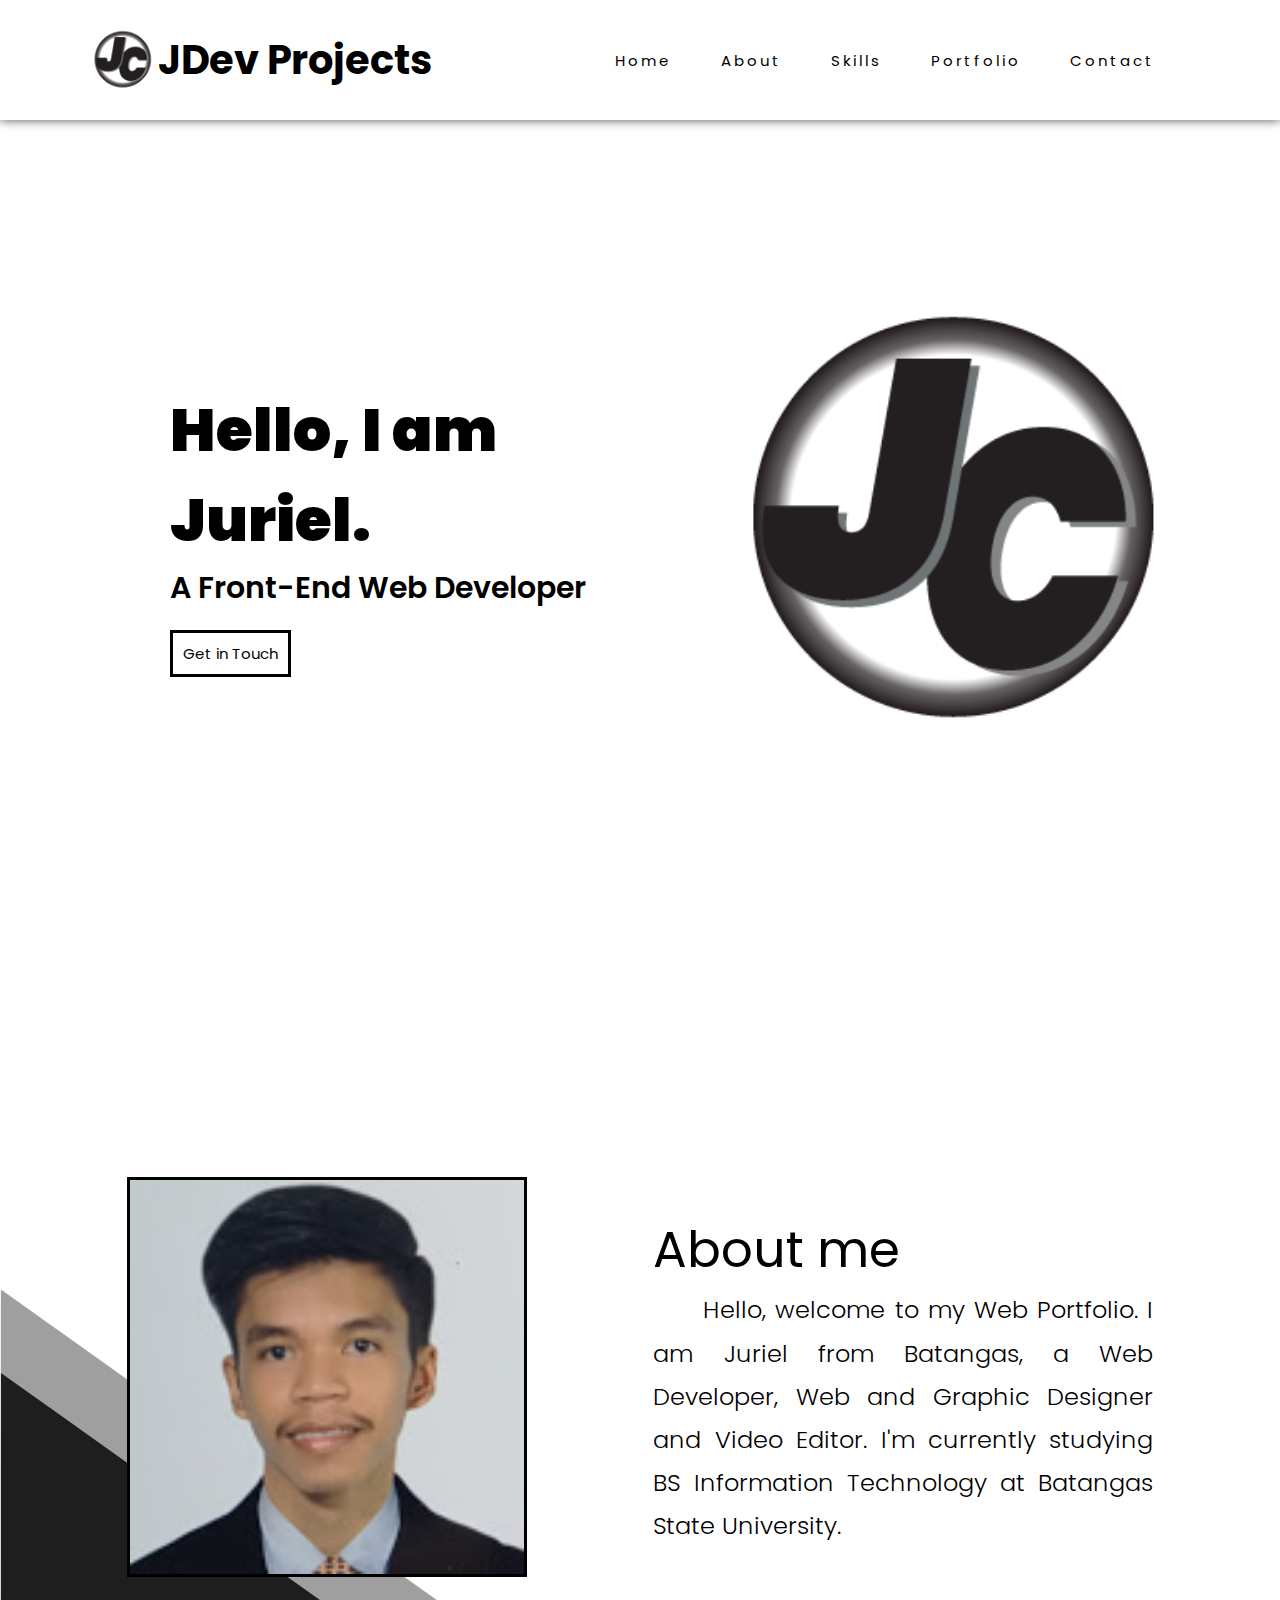
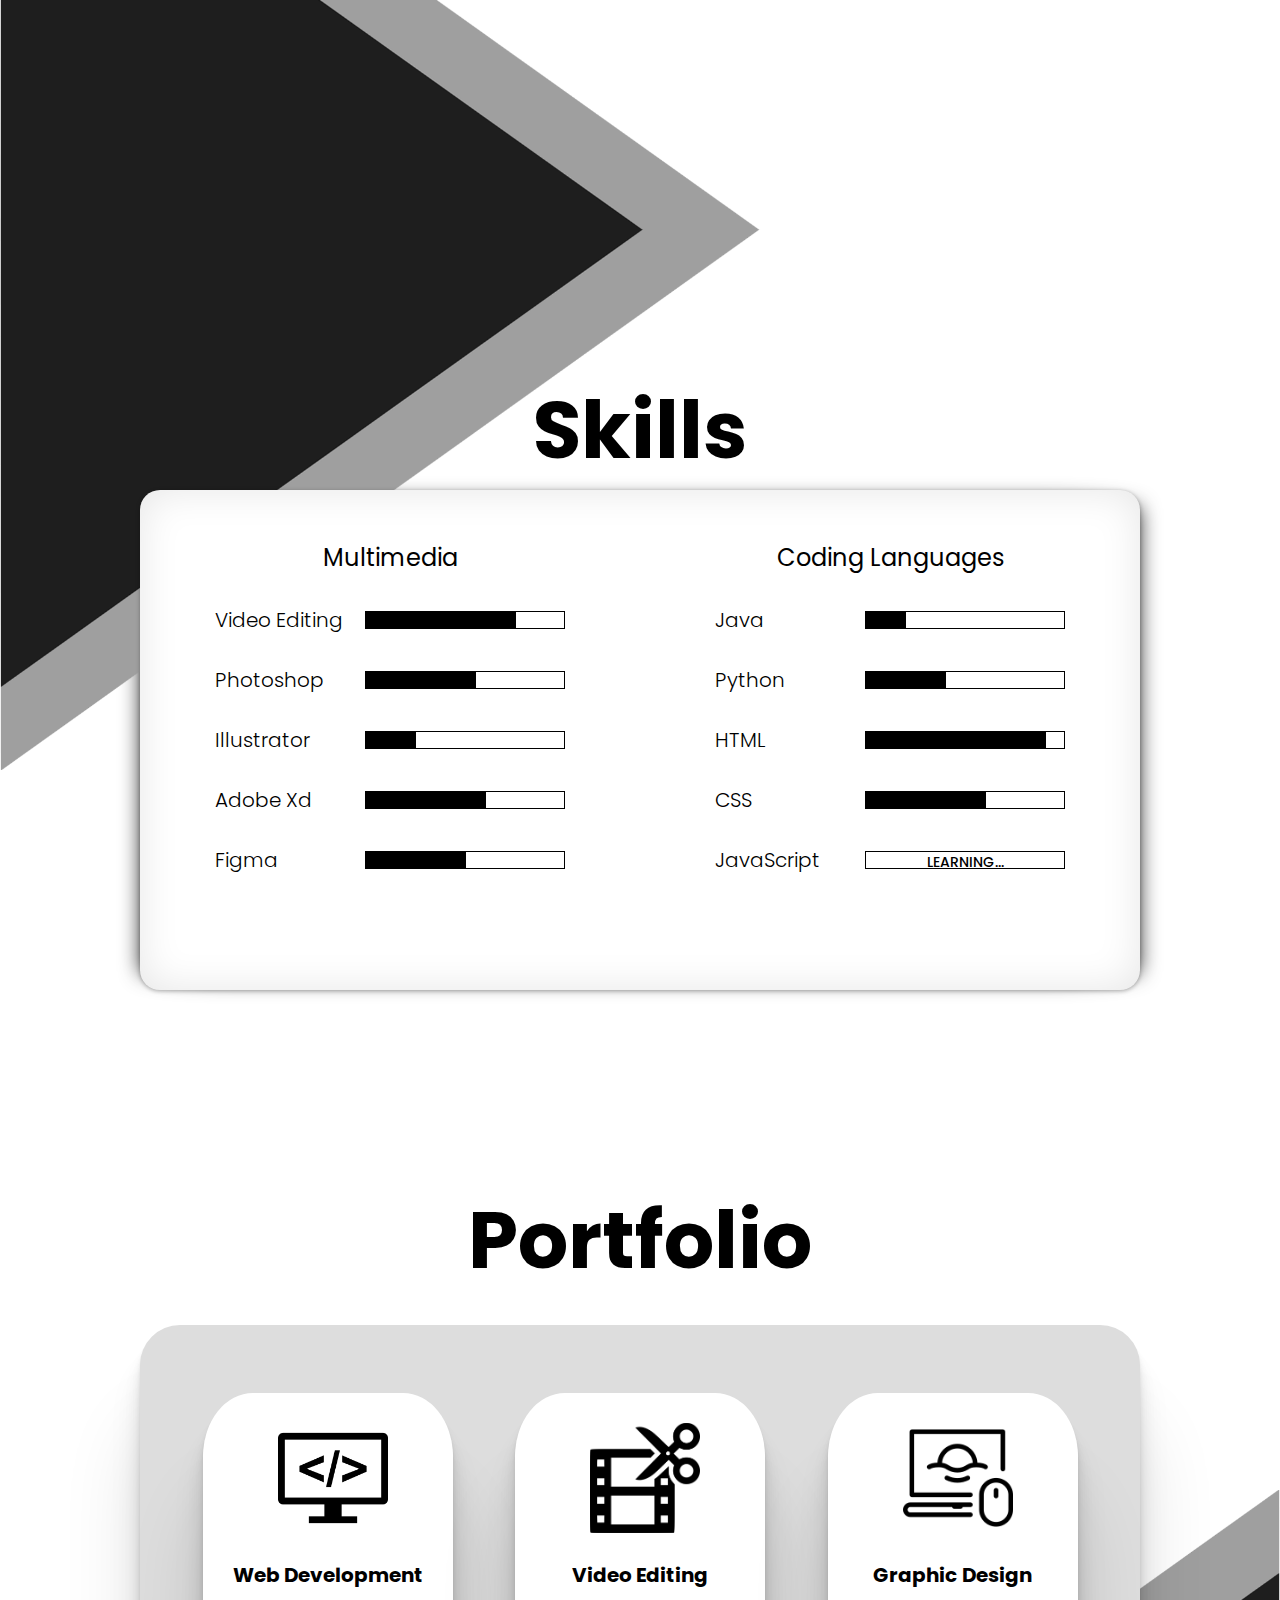
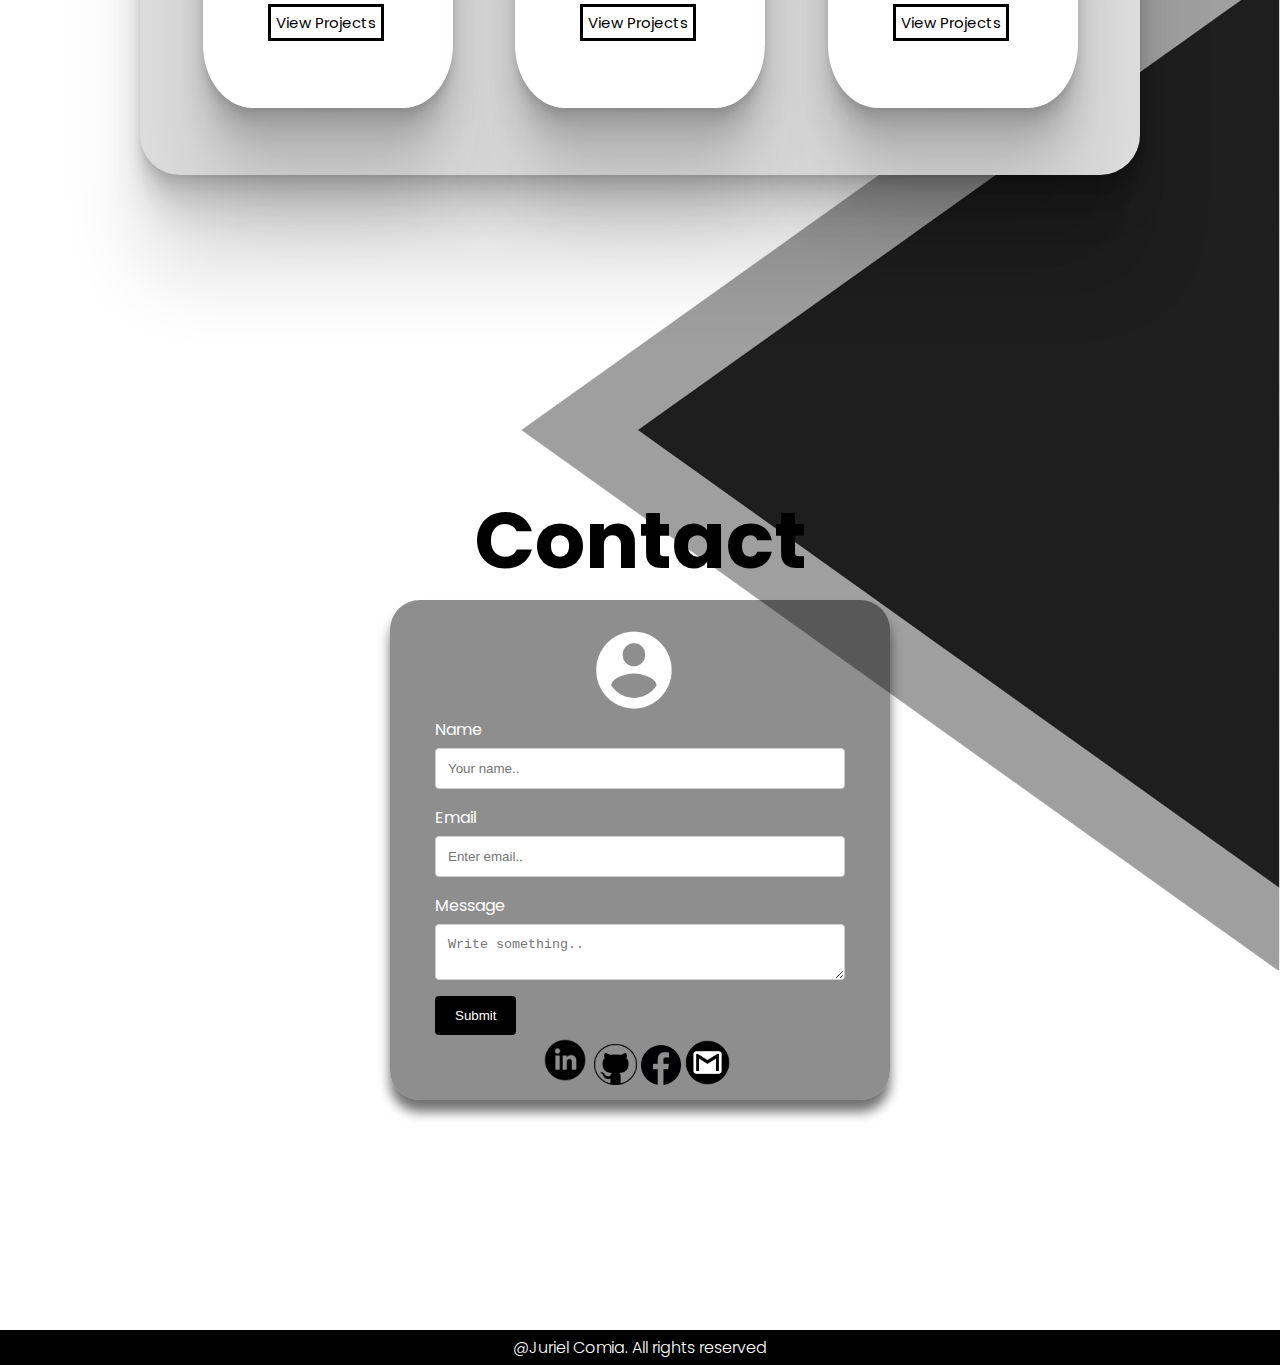
<file: index.html>
<!DOCTYPE html>
<html lang="en">
<head>
    <meta charset="UTF-8">
    <meta http-equiv="X-UA-Compatible" content="IE=edge">
    <meta name="viewport" content="width=device-width, initial-scale=1.0">
    <link rel="preconnect" href="https://fonts.gstatic.com">
    <link href="https://fonts.googleapis.com/css2?family=Poppins:wght@300;400;600;700;900&display=swap" rel="stylesheet">
    <title>JDev Projects</title>
    <link rel="stylesheet" href="style.css">
    <link rel="icon" href="mylogo.png" type="image/x-icon">
</head>
<body>
    <header>
        <div class="logo-container">
            <img src="mylogo.png" alt="Juriel" width="70" height="70"/>
            <h1 class="logo">JDev Projects</h1>
        </div>
        <nav>
            <ul class="nav-links">
                <li><a href="#presentation" class="nav-link">Home</a></li>
                <li><a href="#about" class="nav-link">About</a></li>
                <li><a href="#skill" class="nav-link">Skills</a></li>
                <li><a href="#portfolio" class="nav-link">Portfolio</a></li>
                <li><a href="#contact" class="nav-link">Contact</a></li>
            </ul>
            <div class="burger">
                <div class="line1"></div>
                <div class="line2"></div>
                <div class="line3"></div>
            </div>
        </nav>
        <script src="app.js"></script>
    </header>
    <main>
        <section class="presentation" id="presentation">
            <div class="introduction">
                <div class="intro-text">
                    <h1>Hello, I am Juriel.</h1>
                    <p>A Front-End Web Developer</p>
                </div>
                <div class="btn">
                    <a href="#contact" class="btn-GIT">Get in Touch</a>
                </div>
            </div>
            <div class="logo-pic">
                <img src="mylogo.png" alt="Juriel Comia" width="820px" height="820px"/>
            </div>
        </section>
        <section class="about" id="about">
            <div class="about-me">
                <div class="profile">
                    <img src="2x2.jpg" alt="profile" width="500px" height="500px"/>
                </div>
                <div class="about-text">
                    <h1>About me</h1>
                    <p>
                        Hello, welcome to my Web Portfolio. I am Juriel from Batangas,
                        a Web Developer, Web and Graphic Designer and Video Editor. 
                        I'm currently studying BS Information Technology at Batangas
                        State University. 
                    </p>
                </div>
            </div>
        </section>
        <section class="skill" id="skill">
            <div class="my-skill">
                <div class="title">
                    <h1>Skills</h1>
                </div>
                <div class="skill-content">
                    <div class="grid-container-1">
                        <div class="G-multi">
                            <h2>Multimedia</h2>
                        </div>
                        <div class="grid-item">
                            <p>Video Editing</p>
                            <div class="g1">
                                <div></div>
                            </div>
                        </div>
                        <div class="grid-item">
                            <p>Photoshop</p>
                            <div class="g2">
                                <div></div>
                            </div>
                        </div>
                        <div class="grid-item">
                            <p>Illustrator</p>
                            <div class="g3">
                                <div></div>
                            </div>
                        </div>
                        <div class="grid-item">
                            <p>Adobe Xd</p>
                            <div class="g4">
                                <div></div>
                            </div>
                        </div>
                        <div class="grid-item">
                            <p>Figma</p>
                            <div class="g5">
                                <div></div>
                            </div>
                        </div>
                    </div>
                    <div class="grid-container-2">
                        <div class="G-languages">
                            <h2>Coding Languages</h2>
                        </div>
                        <div class="grid-item">
                            <p>Java</p>
                            <div class="g6">
                                <div></div>
                            </div>
                        </div>
                        <div class="grid-item">
                            <p>Python</p>
                            <div class="g7">
                                <div></div>
                            </div>
                        </div>
                        <div class="grid-item">
                            <p>HTML</p>
                            <div class="g8">
                                <div></div>
                            </div>
                        </div>
                        <div class="grid-item">
                            <p>CSS</p>
                            <div class="g9">
                                <div></div>
                            </div>
                        </div>
                        <div class="grid-item">
                            <p>JavaScript</p>
                            <div class="g10">
                                <div>LEARNING...</div>
                            </div>
                        </div>
                    </div>
                </div>
            </div>
        </section>
        <section class="portfolio" id="portfolio">
            <div class="my-portfolio">
                <div class="title-portfolio">
                    <h1>Portfolio</h1>
                </div>
                <div class="project_container">
                    <div class="pc_1 web_dev">
                        <img class="portfolio-pic" src="web-dev.png" width="200px" height="200px" alt="">
                        <h2 class="pc-caption">Web Development</h2>
                        <a href="/project.html" class="pp">View Projects</a>
                    </div>
                    <div class="pc_1 video_edit">
                        <img class="portfolio-pic" src="video-edit.png" width="200px" height="200px" alt="">
                        <h2 class="pc-caption">Video Editing</h2>
                        <a href="/project.html" class="pp">View Projects</a>
                    </div>
                    <div class="pc_1 graphic_design">
                        <img class="portfolio-pic" src="Graphic.png" width="200px" height="200px" alt="">
                        <h2 class="pc-caption">Graphic Design</h2>
                        <a href="/project.html" class="pp">View Projects</a>
                    </div>
                </div>
            </div>
        </section>
        <section class="contact" id="contact">
            <div class="my-contact">
                <div class="title-contact">
                    <h1>Contact</h1>
                </div>
                <div class="contact-bg">
                    <div class="contact-content">                           
                        <div class="container">
                            <div class="logo">
                                <img src="contact-logo.png" alt="" width="80px" height="80px">
                            </div>
                            <form action="mailto:jurielcomia.webdev@gmail.com" method="GET" enctype="multipart/form-data">
                            <label for="fname">Name</label>
                            <input type="text" id="fname" name="fullname" placeholder="Your name..">
                        
                            <label for="email-add">Email</label>
                            <input type="text" id="email-add" name="email" placeholder="Enter email..">
                        
                            <label for="subject">Message</label>
                            <textarea class="Subject_" id="subject" name="subject" placeholder="Write something.."></textarea>
                        
                            <input type="submit" value="Submit">
                            </form>
                        </div>
                    </div>
                    <div class="links-logo">
                        <a href="https://www.linkedin.com/in/juriel-comia-0461a020a/" target="_black"><img src="linked-in.png" alt="" width="50px" height="50px"></a>
                        <a href="https://github.com/JurielDEV" target="_blank"><img src="Github.png" alt="" width="43px" height="41px"></a>
                        <a href="https://www.facebook.com/juriel.comia.7" target="_blank"><img src="facebook.png" alt="" width="40px" height="40px"></a>
                        <a href="mailto:jurielcomia.webdev@gmail.com" target="_blank"><img src="Email.png" alt="" width="45px" height="45px"></a>
                    </div>
                </div>
            </div>
        </section>
    </main>
    <button onclick="topFunction()" id="myBtn" title="Go to top">Top</button>
    <script>
        //Get the button
        var mybutton = document.getElementById("myBtn");
        
        // When the user scrolls down 20px from the top of the document, show the button
        window.onscroll = function() {scrollFunction()};
        
        function scrollFunction() {
          if (document.body.scrollTop > 20 || document.documentElement.scrollTop > 20) {
            mybutton.style.display = "block";
          } else {
            mybutton.style.display = "none";
          }
        }
        // When the user clicks on the button, scroll to the top of the document
        function topFunction() {
          document.body.scrollTop = 0;
          document.documentElement.scrollTop = 0;
        }
        </script>
    <footer class="footer">
        <p>@Juriel Comia. All rights reserved</p>
    </footer>
</body>
</html>
</file>
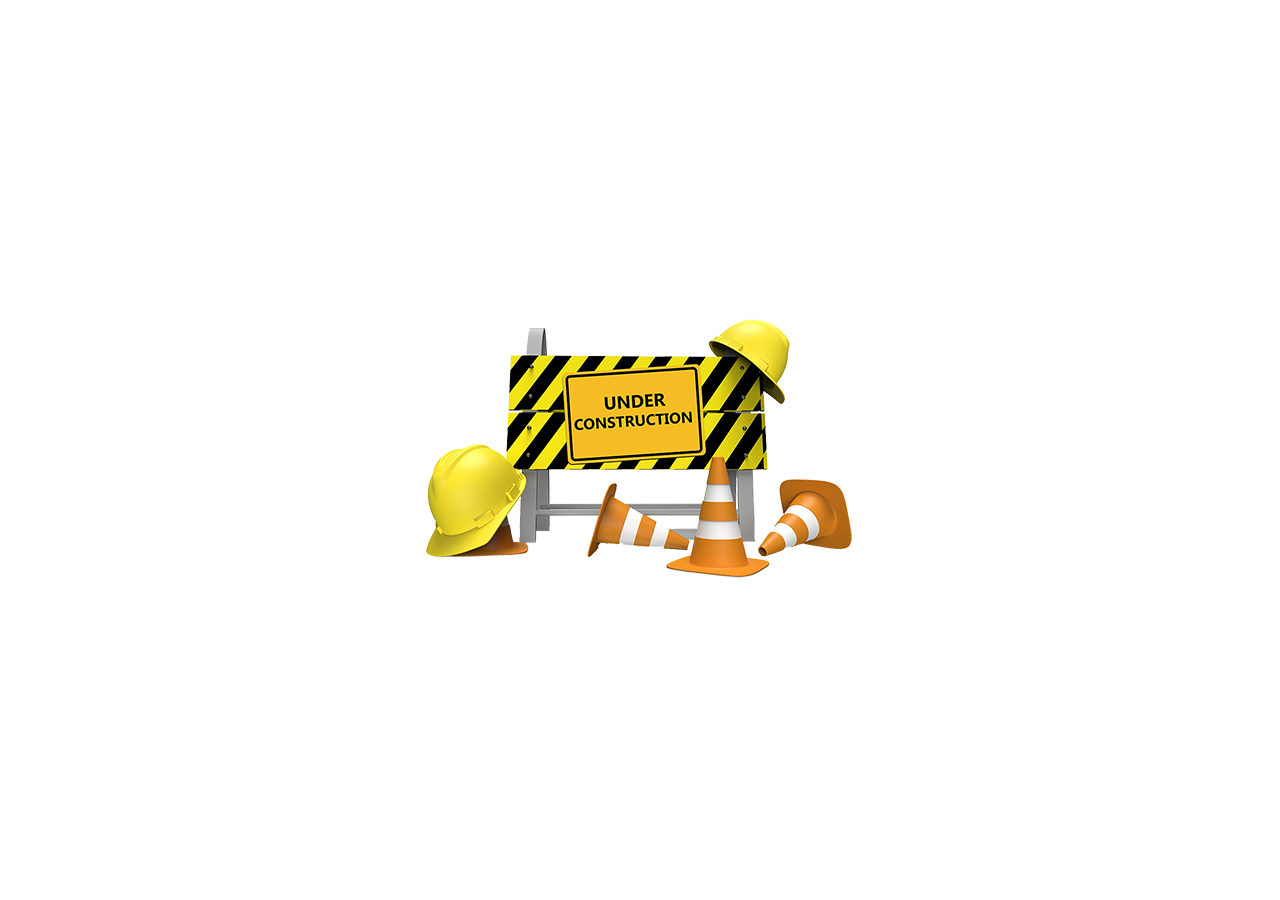
<file: project.html>
<!DOCTYPE html>
<html lang="en">
<head>
    <meta charset="UTF-8">
    <meta http-equiv="X-UA-Compatible" content="IE=edge">
    <meta name="viewport" content="width=device-width, initial-scale=1.0">
    <link rel="stylesheet" href="style2.css">
    <link rel="icon" href="mylogo.png" type="image/x-icon">
    <title>Juriel Comia | Projects</title>
</head>
<body>
    <div class="img">
        <img src="cons.png" alt="">
    </div>
    
</body>
</html>
</file>
<file: style.css>
*{
    margin: 0px;
    padding: 0px;
    box-sizing: border-box;
}
body{
    font-family: 'Poppins', sans-serif;
    background-color: white;
}
/*NAVIGATION HEADER*/
header{
    display: flex;
    height: 120px;
    align-items: center;
    box-shadow: 0px 0px 10px 0px rgb(78, 78, 78);
}
.logo-container, .nav-links, .nav-link{
    display: flex;
}
.logo-container{
    display: flex;
    flex: 1;
    font-size: 20px;
    align-items: center;
    margin-left: 88px;
}
.nav{
    display: flex;
    align-items: center;
}
.nav-links{
    justify-content: space-around;
    letter-spacing: 3px;
    margin-right: 88px;
}
.nav-links li{
    list-style: none;
}
.nav-link{
    font-size: 20px;
    border-radius: 4px;
    text-decoration: none;
    padding: 12px;color: black;
    margin-right: 50px;
}
.nav-link:hover {
    background-color: #000000;
    color: #ffffff;
}
.burger{
    display: none;
    cursor: pointer;
    margin-right: 88px;
}
.burger div{
    display: flex;
    width: 25px;
    height: 3px;
    background-color: #000000;
    margin: 5px;
    transition: all 0.3s ease-in;
}

/*CONTENT*/
.presentation{
    display: flex;
    min-height: 90vh;
    width: 100%;
    align-items: center;
    flex-wrap: wrap;
}
.introduction{
    flex: 1;
    margin-left: 170px;
}
.intro-text{
    animation-name: fadeIn;
    animation-duration: 5s;
}
@keyframes fadeIn{
    from{opacity: 0;}
    to{opacity: 1;}
}
.intro-text h1{
    font-size: 90px;
    letter-spacing: normal;
    font-weight: 900;
}
.intro-text p{
    font-size: 40px;
    font-weight: 600;
    margin-bottom: 30px;
}
.btn-GIT{
    border: 3px solid black;
    color: black;
    font-size: 18px;
    text-decoration: none;
    list-style: none;
    cursor: pointer;
    padding: 15px;
}
.btn-GIT:hover{
    background-color: #000000;
    color: #ffffff;
}
.logo-pic{
    margin-right: 60px;
    flex: 1;
}

/*ABOUT*/
.about{
    display: flex;
    box-sizing: border-box;
    min-height: 100vh;
    align-items: center;
    background-image: url('TB1.png');
    background-size: 60% 60%;
    background-repeat: no-repeat;
    background-position: bottom left;
    position: relative;
}
.about-me{
    display: flex;
    flex-wrap: wrap;
    justify-content: space-evenly;
    width: 100%;
    align-items: center;
}
.profile img{
    flex: 1;
    border: solid black;
}
.about-text h1{
    font-size: 50px;
    font-weight: 400;
}
.about-text p{
    font-size: 24px;
    font-weight: 300;
    width: 800px;
    text-align: justify;
    text-indent: 50px;
    line-height: 1.8;
}
.services{
    width: 1290px;
    min-height: 100vh;
}
/*SKILLS*/
.skill{
    display: flex;
    min-height: 100vh;
    width: 100%;
    align-items: center;
    background-image: url('TB2.png');
    background-size: 60% 60%;
    background-repeat: no-repeat;
    background-position: top left;
}
.my-skill{
    flex: 1;
}
.title{
    text-align: center;
    font-size: 50px;
    font-weight: 700;
}
.skill-content{
    display: flex;
    width: 1200px;
    height: 600px;
    background-color: white;
    margin: auto;
    border-radius: 20px;
}
.skill-content
{
    position:relative;
    -webkit-box-shadow:0 1px 4px rgba(0, 0, 0, 0.3), 0 0 40px rgba(0, 0, 0, 0.1) inset;
       -moz-box-shadow:0 1px 4px rgba(0, 0, 0, 0.3), 0 0 40px rgba(0, 0, 0, 0.1) inset;
            box-shadow:0 1px 4px rgba(0, 0, 0, 0.3), 0 0 40px rgba(0, 0, 0, 0.1) inset;
}
.skill-content:before, .skill-content:after
{
  content:"";
    position:absolute;
    z-index:-1;
    -webkit-box-shadow:0 0 20px rgba(0,0,0,0.8);
    -moz-box-shadow:0 0 20px rgba(0,0,0,0.8);
    box-shadow:0 0 20px rgba(0,0,0,0.8);
    top:10px;
    bottom:10px;
    left:0;
    right:0;
    -moz-border-radius:100px / 10px;
    border-radius:100px / 10px;
}
.skill-content:after
{
  right:10px;
    left:auto;
    -webkit-transform:skew(8deg) rotate(3deg);
       -moz-transform:skew(8deg) rotate(3deg);
        -ms-transform:skew(8deg) rotate(3deg);
         -o-transform:skew(8deg) rotate(3deg);
            transform:skew(8deg) rotate(3deg);
}
.grid-container-1{
    width: 350px;
    height: 500px;
    background-color: rgb(255, 255, 255);
    margin: auto;
    border-radius: 20px;
}
.G-multi{
    text-align: center;
}
.G-multi h2{
    font-weight: 400;
}
.grid-item{
    font-weight: 300;
    font-size: 20px;
    display: flex;
    align-items: center;
    margin-top: 30px;
    justify-content: space-between;
}
/*Video Editing*/
.g1{
    border: 1px solid black;
    width: 200px;
    height: 18px;
}
.g1 div{
    border: solid black;
    background-color: black;
    width: 150px;
    height: 16px;
}
/*Photoshop*/
.g2{
    border: 1px solid black;
    width: 200px;
    height: 18px;
}
.g2 div{
    border: solid black;
    background-color: black;
    width: 110px;
    height: 16px;
}
/*Illustrator*/
.g3{
    border: 1px solid black;
    width: 200px;
    height: 18px;
}
.g3 div{
    border: solid black;
    background-color: black;
    width: 50px;
    height: 16px;
}
/*Adobe Xd*/
.g4{
    border: 1px solid black;
    width: 200px;
    height: 18px;
}
.g4 div{
    border: solid black;
    background-color: black;
    width: 120px;
    height: 16px;
}
/*Figma*/
.g5{
    border: 1px solid black;
    width: 200px;
    height: 18px;
}
.g5 div{
    border: solid black;
    background-color: black;
    width: 100px;
    height: 16px;
}

.grid-container-2{
    width: 350px;
    height: 500px;
    background-color: rgb(255, 255, 255);
    margin: auto;
    border-radius: 20px;
}
.G-languages{
    text-align: center;
}
.G-languages h2{
    font-weight: 400;
}
/*Java*/
.g6{
    border: 1px solid black;
    width: 200px;
    height: 18px;
}
.g6 div{
    border: solid black;
    background-color: black;
    width: 40px;
    height: 16px;
}
/*Python*/
.g7{
    border: 1px solid black;
    width: 200px;
    height: 18px;
}
.g7 div{
    border: solid black;
    background-color: black;
    width: 80px;
    height: 16px;
}
/*HTML*/
.g8{
    border: 1px solid black;
    width: 200px;
    height: 18px;
}
.g8 div{
    border: solid black;
    background-color: black;
    width: 180px;
    height: 16px;
}
/*CSS*/
.g9{
    border: 1px solid black;
    width: 200px;
    height: 18px;
}
.g9 div{
    border: solid black;
    background-color: black;
    width: 120px;
    height: 16px;
}
/*JavaScript*/
.g10{
    border: 1px solid black;
    width: 200px;
    height: 18px;
}
.g10 div{
    font-size: 14px;
    text-align: center;
    font-weight: 500;
}

/*PORTFOLIO*/
.portfolio{
    display: flex;
    min-height: 100vh;
    width: 100%;
    justify-content: center;
    background-image: url('TB3.png');
    background-size: 60% 60%;
    background-repeat: no-repeat;
    background-position: bottom right;
}
.title-portfolio{
    margin-top: 50px;
    text-align: center;
    font-size: 50px;
    font-weight: 700;
}
.project_container{
    display: flex;
    margin-top: 50px;
    width: 1400px;
    height: 600px;
    border-radius: 40px;
    box-shadow:
  0 2.8px 2.2px rgba(0, 0, 0, 0.034),
  0 6.7px 5.3px rgba(0, 0, 0, 0.048),
  0 12.5px 10px rgba(0, 0, 0, 0.06),
  0 22.3px 17.9px rgba(0, 0, 0, 0.072),
  0 41.8px 33.4px rgba(0, 0, 0, 0.086),
  0 100px 80px rgba(0, 0, 0, 0.12);
    background-color: rgb(221, 221, 221);
    align-items: center;
    justify-content: space-evenly;
}
.pc_1{
    width: 25%;
    height: 70%;
    background-color: white;
    border-radius: 20%;
    box-shadow:
  0 2.8px 2.2px rgba(0, 0, 0, 0.034),
  0 6.7px 5.3px rgba(0, 0, 0, 0.048),
  0 12.5px 10px rgba(0, 0, 0, 0.06),
  0 22.3px 17.9px rgba(0, 0, 0, 0.072),
  0 41.8px 33.4px rgba(0, 0, 0, 0.086),
  0 100px 80px rgba(0, 0, 0, 0.12);
    
}
.portfolio-pic{
    margin-top: 30px;
    margin-left: 75px;
}
.pc-caption{
    text-align: center;
    margin-top: 20px;
    margin-bottom: 20px;
}
.pc_1 a{
    margin-left: 120px;
    text-decoration: none;
    border: 3px solid black;
    color: black;
    padding: 5px;
}
.pc_1 a:hover{
    color: white;
    background-color: black;
}
/*CONTACT*/
.contact{
    display: flex;
    min-height: 100vh;
    width: 100%;
    justify-content: center;
    background-image: url('TB4.png');
    background-size: 60% 60%;
    background-repeat: no-repeat;
    background-position: top right;
}
.my-contact{
    align-items: center;
}
.title-contact{
    flex: 1;
    margin-top: 50px;
    text-align: center;
    font-size: 50px;
    font-weight: 700;
}
.contact-bg{
    width: 500px;
    height: 700px;
    background-color: rgba(0, 0, 0, 0.445);
    border-radius: 30px;
    box-shadow: 0px 12px 12px 0px rgba(0, 0, 0, 0.555);
}
.contact-content{
    display: flex;
    width: 100%;
    align-items: center;
}
.container{
    flex: 1;
    width: 90vh;
    margin-left: 45px;
}
.logo img{
    margin-top: 30px;
    margin-left: 35%;
}
label{
    font-weight: 400;
    color: white;
}
input[type=text], select, textarea {
    display: flex;
    width: 90%;
    padding: 12px;
    border: 1px solid #ccc;
    border-radius: 4px;
    margin-top: 6px;
    margin-bottom: 16px;
    resize: vertical;
  }
input[type=submit] {
    background-color: #000000;
    color: white;
    padding: 12px 20px;
    border: none;
    border-radius: 4px;
    cursor: pointer;
  }
input[type=submit]:hover {
    background-color: #ffffff;
    color: black;
  }
.links-logo{
    margin-left: 30%;
}

/*FOOTER*/
.footer{
    padding: 5px;
    font-weight: 300;
    background-color: black;
    color: white;
    text-align: center;
}

#myBtn {
    display: none;
    position: fixed;
    bottom: 20px;
    right: 30px;
    z-index: 99;
    font-size: 18px;
    border: none;
    outline: none;
    background-color: rgb(0, 0, 0);
    color: white;
    cursor: pointer;
    padding: 15px;
    border-radius: 4px;
  }
  .icon1:hover{
    width: 55px;
    height: 55px;
  }
  .icon2:hover{
    width: 55px;
    height: 55px;
  }
  .icon3:hover{
    width: 55px;
    height: 55px;
  }
  .icon4:hover{
    width: 55px;
    height: 55px;
  }
  #myBtn:hover {
    background-color: #555;
  }
@media screen and (max-width: 1199.98px){
    /*Header*/
    .logo-container{
        font-size: 15px;
    }
    .logo-container img{
        width: 50px;
        height: 50px;
    }
    /*Home*/
    .intro-text h1{
        font-size: 20px;
    }
    .logo-pic img{
        width: 300px;
        height: 300px;
    }
    /*about*/
    
}
@media screen and (max-width:1399.98px) {
    .nav-link{
        font-size: 15px;
        margin-right: 25px;
    }
    /*home*/
    .intro-text h1{
        font-size: 60px;
    }
    .intro-text p{
        font-size: 30px;
    }
    .logo-pic{
        margin-right: 40px;
    }
    .logo-pic img{
        width: 500px;
        height: 500px;;
    }
    .btn-GIT{
        font-size: 15px;
        padding: 10px;
    }

    /*about*/
    .profile img{
        width: 400px;
        height: 400px;
    }
    .about-text p{
        width: 500px;
    }

    /*Skills*/

    .title{
        font-size: 40px;
    }
    .skill-content{
        width: 1000px;
        height: 500px;
    }
    .grid-container-1{
        height: 400px;
    }
    .grid-container-2{
        height: 400px;
    }

    /*portfolio*/
    .title-portfolio{
        font-size: 40px;
    }
    .project_container{
        margin-top: 25px;
        width: 1000px;
        height: 450px;
    }
    .portfolio-pic{
        width: 110px;
        height: 110px;
    }
    .pc-caption{
        font-size: 20px;
    }
    .pc_1 a{
        margin-left: 65px;
        font-size: 15px;
    }

    /*contact*/
    .title-contact{
        font-size: 40px;
    }
    .contact-bg{
        width: 500px;
        height: 500px;
    }
}
</file>
<file: style2.css>
*{
    box-sizing: border-box;
    margin: 0px;
    padding: 0px;
}
.img{
    display: flex;
    width: 100%;
    min-height: 100vh;
    background-color: white;
    justify-content: center;
    align-items: center;
}
</file>
